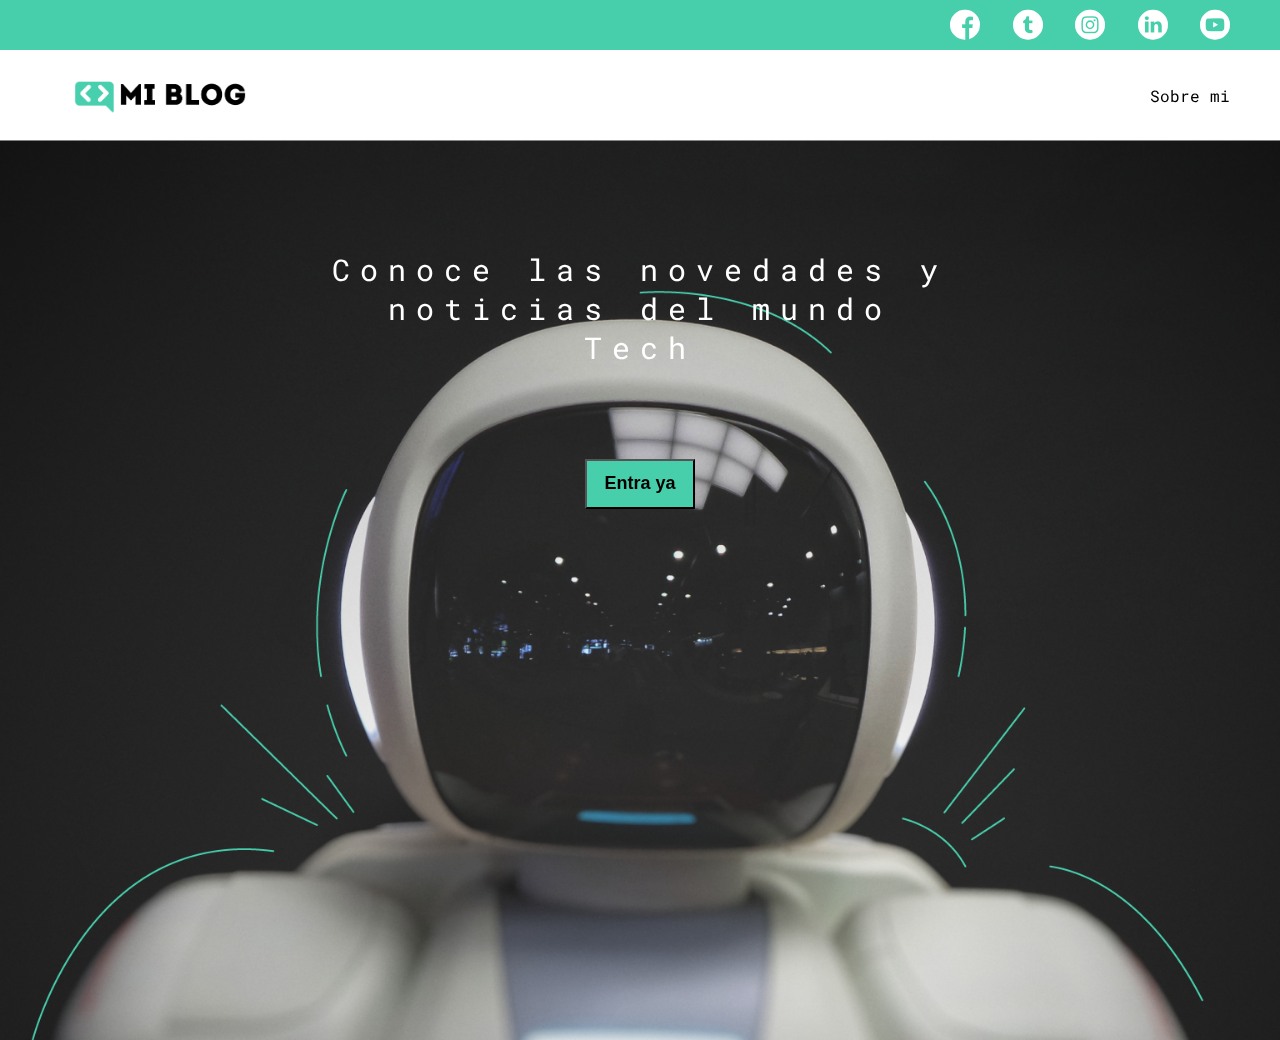
<file: index.html>
<!DOCTYPE html>
<html lang="en">
<head>
    <meta charset="UTF-8">
    <meta name="viewport" content="width=device-width, initial-scale=1.0">
    <meta http-equiv="X-UA-Compatible" content="ie=edge"> 
    <title>Maquetacion</title>
    <link rel="stylesheet" href="./css/style.css">
    <link rel="stylesheet" href="./css/font/flaticon.css">
    <link rel="stylesheet" href="./css/media-queries.css">
</head>
<body class="home-body">
    <header>
        <section class="header-icons-container">
            <div class="icons">
                <a href=""> <span class="flaticon-001-facebook"></span></a>
                <a href=""> <span class="flaticon-002-twitter"></span></a>
                <a href=""> <span class="flaticon-011-instagram"></span></a>
                <a href=""> <span class="flaticon-010-linkedin"></span></a>
                <a href=""> <span class="flaticon-008-youtube"></span></a>
            </div>
        </section>
        <nav>
            <section class="nav-logo-container">
                <a href=""> <img src="./assets/img/Logo-negro.png" alt="logo"></a>
            </section>
            <section class="profile-link">
                <a href="/perfil.html">Sobre mi</a>
            </section>
        </nav>
    </header>
    <main class="home-main">
        <section>
            <p class="home-main-text">Conoce las novedades y noticias del mundo Tech</p>
            <button class="home-main-button">
                <a href="blogs.html">Entra ya</a>
            </button>
        </section>
    </main>
</body>
</html>
</file>
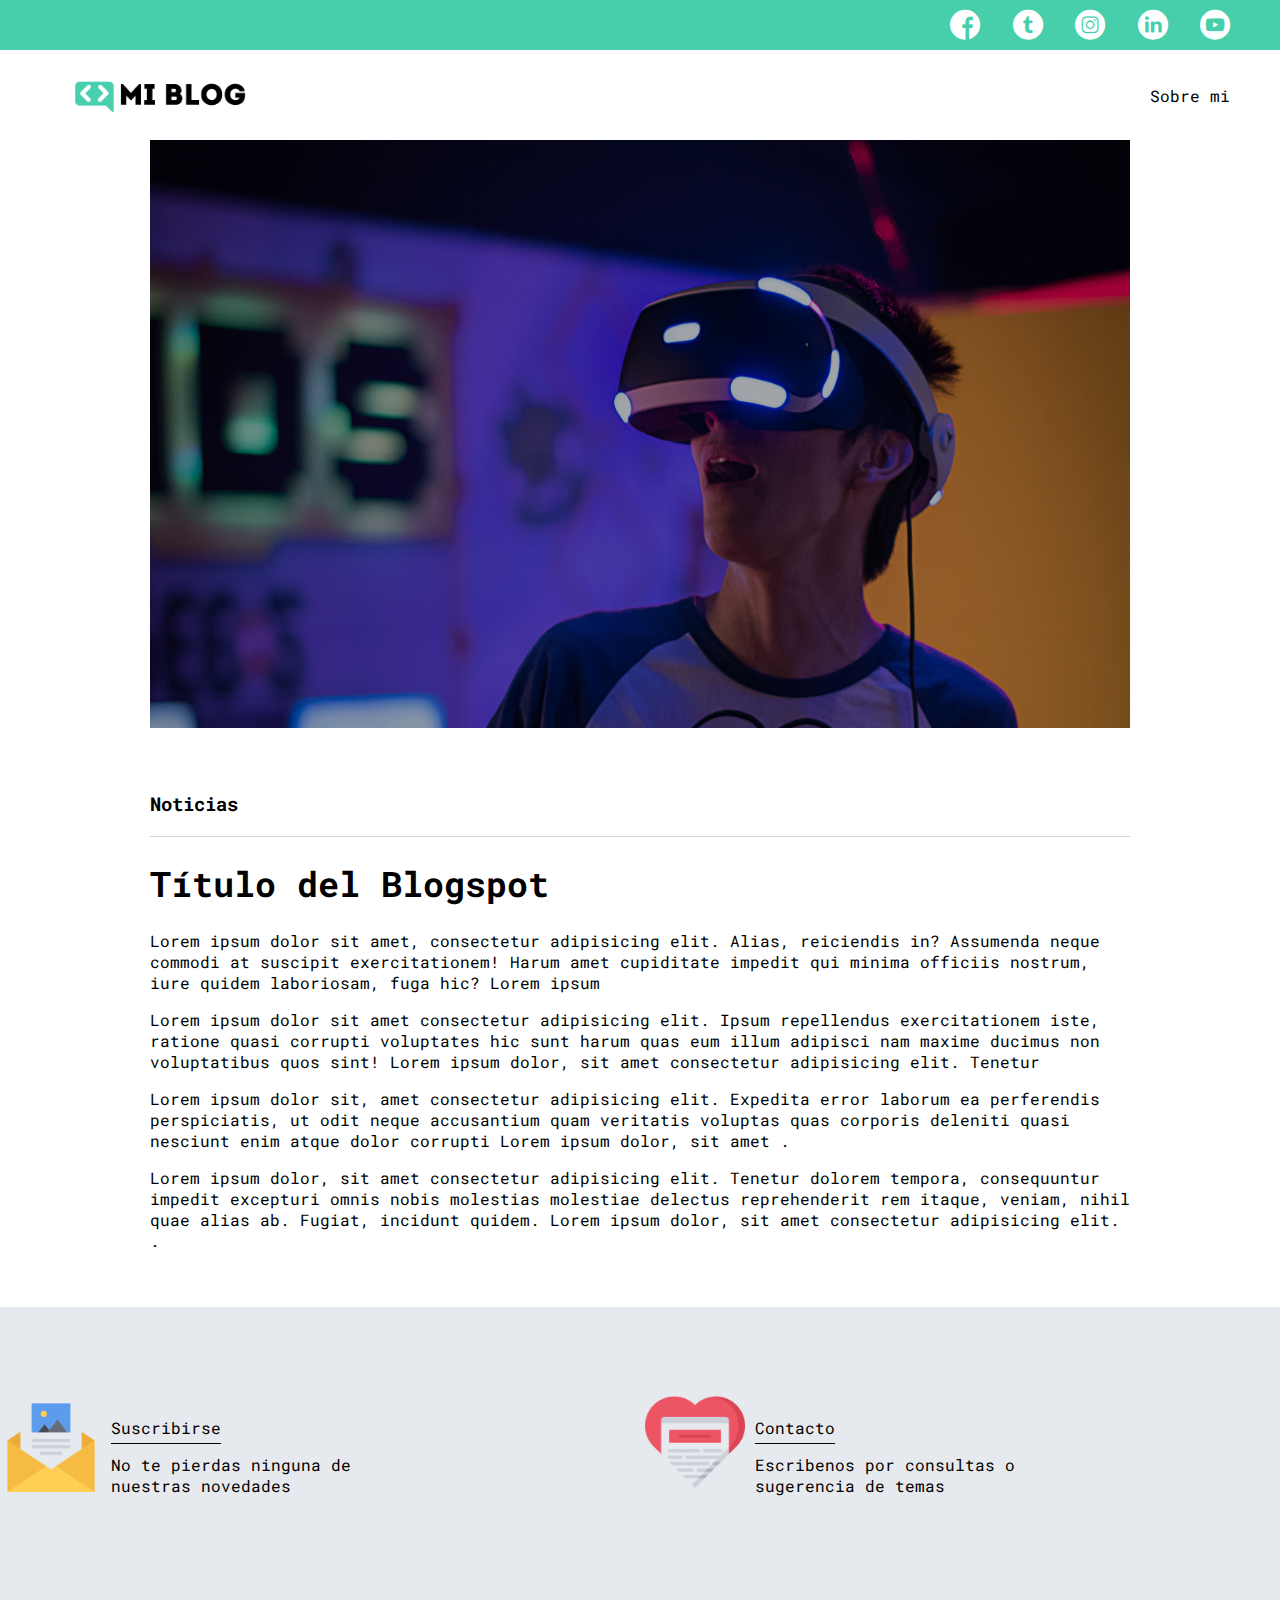
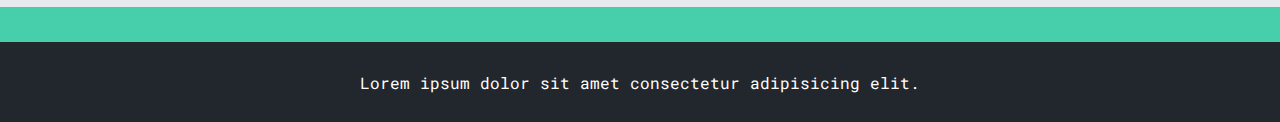
<file: blog.html>
<!DOCTYPE html>
<html lang="en">
<head>
    <meta charset="UTF-8">
    <meta name="viewport" content="width=device-width, initial-scale=1.0">
    <meta http-equiv="X-UA-Compatible" content="ie=edge"> 
    <title>Maquetacion</title>
    <link rel="stylesheet" href="./css/style.css">
    <link rel="stylesheet" href="./css/font/flaticon.css">
    <link rel="stylesheet" href="./css/media-queries.css">
</head>
<body>
    <header>
        <section class="header-icons-container">
            <div class="icons">
                <a href=""> <span class="flaticon-001-facebook"></span></a>
                <a href=""> <span class="flaticon-002-twitter"></span></a>
                <a href=""> <span class="flaticon-011-instagram"></span></a>
                <a href=""> <span class="flaticon-010-linkedin"></span></a>
                <a href=""> <span class="flaticon-008-youtube"></span></a>
            </div>
        </section>
        <nav>
            <section class="nav-logo-container">
                <a href=""> <img src="./assets/img/Logo-negro.png" alt="logo"></a>
            </section>
            <section class="profile-link">
                <a href="/">Sobre mi</a>
            </section>
        </nav>
    </header>
    <main>
        <section class=" grid-container blogpost-img-container">
            <img src="assets/img/post-1.png" alt="">
        </section>
        <section class="blogpost-main-container">
            <div class="grid-container">
                <h3>Noticias</h3>
                <article>
                    <h1>Título del Blogspot</h1>
                    <p>Lorem ipsum dolor sit amet, consectetur adipisicing elit. Alias, reiciendis in? Assumenda neque commodi at suscipit exercitationem! Harum amet cupiditate impedit qui minima officiis nostrum, iure quidem laboriosam, fuga hic? Lorem ipsum </p>
                    <p>Lorem ipsum dolor sit amet consectetur adipisicing elit. Ipsum repellendus exercitationem iste, ratione quasi corrupti voluptates hic sunt harum quas eum illum adipisci nam maxime ducimus non voluptatibus quos sint! Lorem ipsum dolor, sit amet consectetur adipisicing elit. Tenetur </p>
                    <p>Lorem ipsum dolor sit, amet consectetur adipisicing elit. Expedita error laborum ea perferendis perspiciatis, ut odit neque accusantium quam veritatis voluptas quas corporis deleniti quasi nesciunt enim atque dolor corrupti Lorem ipsum dolor, sit amet .
                    </p>
                    <p>Lorem ipsum dolor, sit amet consectetur adipisicing elit. Tenetur dolorem tempora, consequuntur impedit excepturi omnis nobis molestias molestiae delectus reprehenderit rem itaque, veniam, nihil quae alias ab. Fugiat, incidunt quidem. Lorem ipsum dolor, sit amet consectetur adipisicing elit. .</p>
                </article>
            </div>
        </section>
        <section class="contact-main-container">
            <div class="contact-left">
                <img src="assets/img/013-newsletter.png" alt="">
                <div>
                    <a href="/">Suscribirse</a>
                    <p>No te pierdas ninguna de nuestras novedades</p>
                </div>
            </div>
            <div class="contact-right">
                <img src="assets/img/006-like.png" alt="">
                <div>   
                    <a href="/">Contacto</a>
                    <p>Escribenos por consultas o sugerencia de temas</p>
            </div>
        </section>
    </main>
    <footer>
        <p>Lorem ipsum dolor sit amet consectetur adipisicing elit.</p>
    </footer>
</body>
</html>
</file>
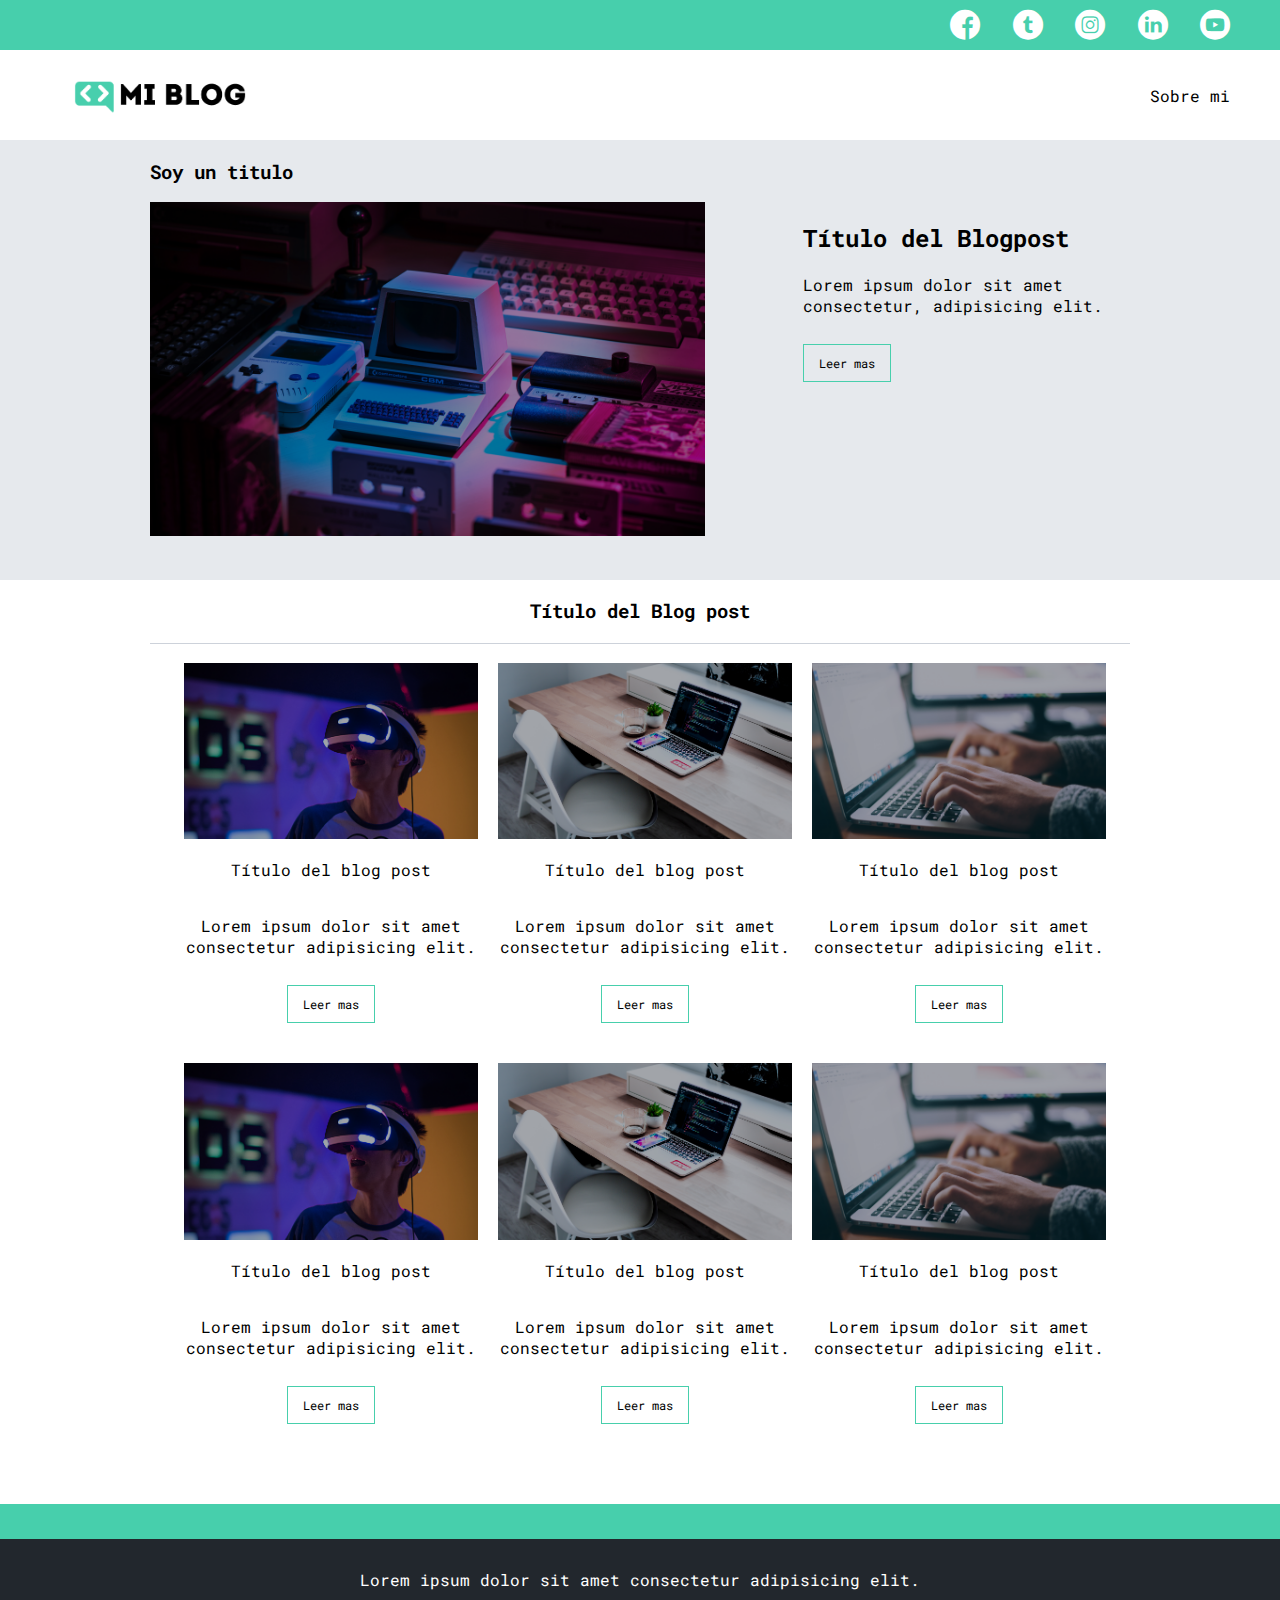
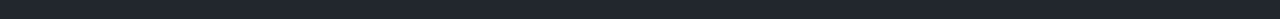
<file: blogs.html>
<!DOCTYPE html>
<html lang="en">
<head>
    <meta charset="UTF-8">
    <meta name="viewport" content="width=device-width, initial-scale=1.0">
    <meta http-equiv="X-UA-Compatible" content="ie=edge"> 
    <title>Maquetacion</title>
    <link rel="stylesheet" href="./css/style.css">
    <link rel="stylesheet" href="./css/font/flaticon.css">
    <link rel="stylesheet" href="./css/media-queries.css">
</head>
<body>
    <header>
        <section class="header-icons-container">
            <div class="icons">
                <a href=""> <span class="flaticon-001-facebook"></span></a>
                <a href=""> <span class="flaticon-002-twitter"></span></a>
                <a href=""> <span class="flaticon-011-instagram"></span></a>
                <a href=""> <span class="flaticon-010-linkedin"></span></a>
                <a href=""> <span class="flaticon-008-youtube"></span></a>
            </div>
        </section>
        <nav>
            <section class="nav-logo-container">
                <a href=""> <img src="./assets/img/Logo-negro.png" alt="logo"></a>
            </section>
            <section class="profile-link">
                <a href="/perfil.html">Sobre mi</a>
            </section>
        </nav>
    </header>
    <main class="blogs-main">
        <section class="blogs-new-container">
            <div class=" grid-container blogs-main-new">
                <h3>Soy un titulo</h3>
                <div class="blogs-new-img-container">
                    <img src="./assets/img/main-news-img.png" alt="">
                </div>
                <div class="blogs-new-info-container">
                    <h2>Título del Blogpost</h2>
                    <p>Lorem ipsum dolor sit amet consectetur, adipisicing elit.</p>
                    <a href="blog.html" class="blogs-button">Leer mas </a>
                </div>
            </div>   
        </section>
        <section class="blogs-post-container">
            <div class="grid-container">
                <h3>Título del Blog post</h3>
                <article class="post-container">
                    <img src="./assets/img/post-1.png" alt="">
                    <p>Título del blog post</p>
                    <p>Lorem ipsum dolor sit amet consectetur adipisicing elit.</p>
                    <a href="blog.html" class="blogs-button">Leer mas</a>
                </article>
                <article class="post-container">
                    <img src="./assets/img/post-2.png" alt="">
                    <p>Título del blog post</p>
                    <p>Lorem ipsum dolor sit amet consectetur adipisicing elit.</p>
                    <a href="blog.html" class="blogs-button">Leer mas</a>
                </article>
                <article class="post-container">
                    <img src="./assets/img/post-3.png" alt="">
                    <p>Título del blog post</p>
                    <p>Lorem ipsum dolor sit amet consectetur adipisicing elit.</p>
                    <a href="blog.html" class="blogs-button">Leer mas</a>
                </article>
                <article class="post-container">
                    <img src="./assets/img/post-1.png" alt="">
                    <p>Título del blog post</p>
                    <p>Lorem ipsum dolor sit amet consectetur adipisicing elit.</p>
                    <a href="blog.html" class="blogs-button">Leer mas</a>
                </article>
                <article class="post-container">
                    <img src="./assets/img/post-2.png" alt="">
                    <p>Título del blog post</p>
                    <p>Lorem ipsum dolor sit amet consectetur adipisicing elit.</p>
                    <a href="blog.html" class="blogs-button">Leer mas</a>
                </article>
                <article class="post-container">
                    <img src="./assets/img/post-3.png" alt="">
                    <p>Título del blog post</p>
                    <p>Lorem ipsum dolor sit amet consectetur adipisicing elit.</p>
                    <a href="blog.html" class="blogs-button">Leer mas</a>
                </article>
            </div>
        </section>
    </main>
    <footer>
        <p>Lorem ipsum dolor sit amet consectetur adipisicing elit.</p>
    </footer>
</body>
</html>
</file>
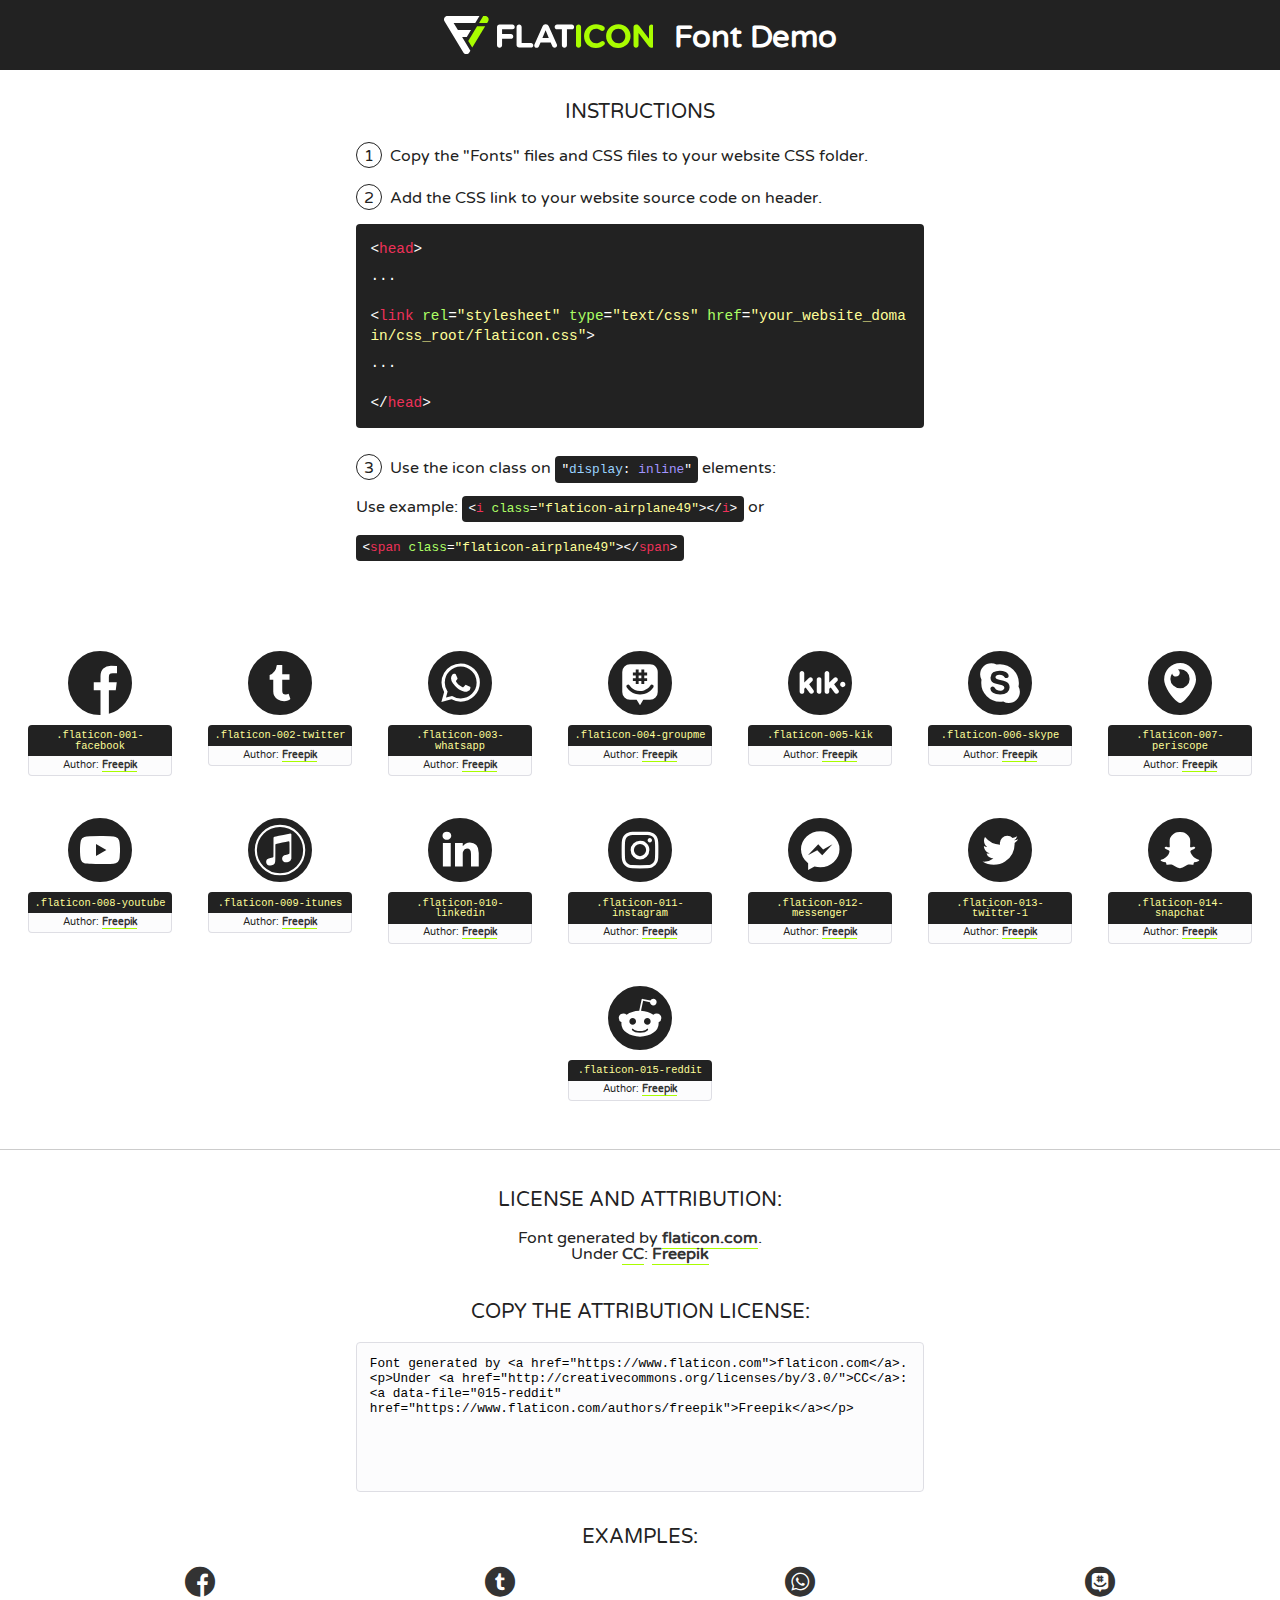
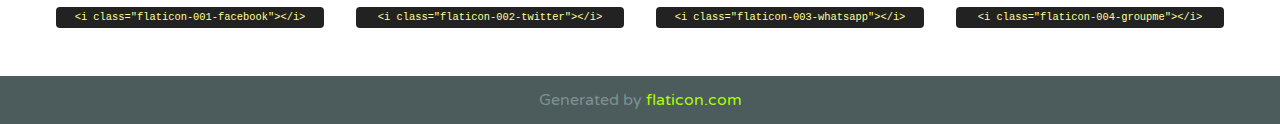
<file: css/font/flaticon.html>
<!DOCTYPE html>
<!--
  Flaticon icon font: Flaticon
  Creation date: 20/12/2018 09:27
-->
<html>
<!DOCTYPE html>
<html>

<head>
    <title>Flaticon WebFont</title>
    <link href="http://fonts.googleapis.com/css?family=Varela+Round" rel="stylesheet" type="text/css" />
    <link rel="stylesheet" type="text/css" href="flaticon.css">
    <meta charset="UTF-8">
    <style>
    html, body, div, span, applet, object, iframe,
    h1, h2, h3, h4, h5, h6, p, blockquote, pre,
    a, abbr, acronym, address, big, cite, code,
    del, dfn, em, img, ins, kbd, q, s, samp,
    small, strike, strong, sub, sup, tt, var,
    b, u, i, center,
    dl, dt, dd, ol, ul, li,
    fieldset, form, label, legend,
    table, caption, tbody, tfoot, thead, tr, th, td,
    article, aside, canvas, details, embed, 
    figure, figcaption, footer, header, hgroup, 
    menu, nav, output, ruby, section, summary,
    time, mark, audio, video {
        margin: 0;
        padding: 0;
        border: 0;
        font-size: 100%;
        font: inherit;
        vertical-align: baseline;
    }
    /* HTML5 display-role reset for older browsers */
    article, aside, details, figcaption, figure, 
    footer, header, hgroup, menu, nav, section {
        display: block;
    }
    body {
        line-height: 1;
    }
    ol, ul {
        list-style: none;
    }
    blockquote, q {
        quotes: none;
    }
    blockquote:before, blockquote:after,
    q:before, q:after {
        content: '';
        content: none;
    }
    table {
        border-collapse: collapse;
        border-spacing: 0;
    }
    body {
        font-family: 'Varela Round', Helvetica, Arial, sans-serif;
        font-size: 16px;
        color: #222;
    }
    a {
        color: #333;
        border-bottom: 1px solid #a9fd00;
        font-weight: bold;
        text-decoration: none;
    }
    * {
        -moz-box-sizing: border-box;
        -webkit-box-sizing: border-box;
        box-sizing: border-box;
        margin: 0;
        padding: 0;
    }
    [class^="flaticon-"]:before, [class*=" flaticon-"]:before, [class^="flaticon-"]:after, [class*=" flaticon-"]:after {
        font-family: Flaticon;
        font-size: 30px;
        font-style: normal;
        margin-left: 20px;
        color: #333;
    }
    .wrapper {
        max-width: 600px;
        margin: auto;
        padding: 0 1em;
    }
    .title {
        font-size: 1.25em;
        text-align: center;
        margin-bottom: 1em;
        text-transform: uppercase;
    }
    header {
        text-align: center;
        background-color: #222;
        color: #fff;
        padding: 1em;
    }
    header .logo {
        width: 210px;
        height: 38px;
        display: inline-block;
        vertical-align: middle;
        margin-right: 1em;
        border: none;
    }
    header strong {
        font-size: 1.95em;
        font-weight: bold;
        vertical-align: middle;
        margin-top: 5px;
        display: inline-block;
    }
    .demo {
        margin: 2em auto;
        line-height: 1.25em;
    }
    .demo ul li {
        margin-bottom: 1em;
    }
    .demo ul li .num {
        color: #222;
        border-radius: 20px;
        display: inline-block;
        width: 26px;
        padding: 3px;
        height: 26px;
        text-align: center;
        margin-right: 0.5em;
        border: 1px solid #222;
    }
    .demo ul li code {
        background-color: #222;
        border-radius: 4px;
        padding: 0.25em 0.5em;
        display: inline-block;
        color: #fff;
        font-family: Consolas,Monaco,Lucida Console,Liberation Mono,DejaVu Sans Mono,Bitstream Vera Sans Mono,Courier New, monospace;
        font-weight: lighter;
        margin-top: 1em;
        font-size: 0.8em;
        word-break: break-all;
    }
    .demo ul li code.big {
        padding: 1em;
        font-size: 0.9em;
    }
    .demo ul li code .red {
        color: #EF3159;
    }
    .demo ul li code .green {
        color: #ACFF65;
    }
    .demo ul li code .yellow {
        color: #FFFF99;
    }
    .demo ul li code .blue {
        color: #99D3FF;
    }
    .demo ul li code .purple {
        color: #A295FF;
    }
    .demo ul li code .dots {
        margin-top: 0.5em;
        display: block;
    }
    #glyphs {
        border-bottom: 1px solid #ccc;
        padding: 2em 0;
        text-align: center;
    }
    .glyph {
        display: inline-block;
        width: 9em;
        margin: 1em;
        text-align: center;
        vertical-align: top;
        background: #FFF;
    }
    .glyph .glyph-icon {
        padding: 10px;
        display: block;
        font-family:"Flaticon";
        font-size: 64px;
        line-height: 1;
    }
    .glyph .glyph-icon:before {
        font-size: 64px;
        color: #222;
        margin-left: 0;
    }
    .class-name {
        font-size: 0.65em;
        background-color: #222;
        color: #fff;
        border-radius: 4px 4px 0 0;
        padding: 0.5em;
        color: #FFFF99;
        font-family: Consolas,Monaco,Lucida Console,Liberation Mono,DejaVu Sans Mono,Bitstream Vera Sans Mono,Courier New, monospace;
    }
    .author-name {
        font-size: 0.6em;
        background-color: #fcfcfd;
        border: 1px solid #DEDEE4;
        border-top: 0;
        border-radius: 0 0 4px 4px;
        padding: 0.5em;
    }
    .class-name:last-child {
        font-size: 10px;
        color:#888;
    }
    .class-name:last-child a {
        font-size: 10px;
        color:#555;
    }
    .class-name:last-child a:hover {
        color:#a9fd00;
    }
    .glyph > input {
        display: block;
        width: 100px;
        margin: 5px auto;
        text-align: center;
        font-size: 12px;
        cursor: text;
    }
    .glyph > input.icon-input {
        font-family:"Flaticon";
        font-size: 16px;
        margin-bottom: 10px;
    }
    .attribution .title {
        margin-top: 2em;
    }
    .attribution textarea {
        background-color: #fcfcfd;
        padding: 1em;
        border: none;
        box-shadow: none;
        border: 1px solid #DEDEE4;
        border-radius: 4px;
        resize: none;
        width: 100%;
        height: 150px;
        font-size: 0.8em;
        font-family: Consolas,Monaco,Lucida Console,Liberation Mono,DejaVu Sans Mono,Bitstream Vera Sans Mono,Courier New, monospace;
        -webkit-appearance: none;
    }
    .iconsuse {
        margin: 2em auto;
        text-align: center;
        max-width: 1200px;
    }
    .iconsuse:after {
        content: '';
        display: table;
        clear: both;
    }
    .iconsuse .image {
        float: left;
        width: 25%;
        padding: 0 1em;
    }
    .iconsuse .image p {
        margin-bottom: 1em;
    }
    .iconsuse .image span {
        display: block;
        font-size: 0.65em;
        background-color: #222;
        color: #fff;
        border-radius: 4px;
        padding: 0.5em;
        color: #FFFF99;
        margin-top: 1em;
        font-family: Consolas,Monaco,Lucida Console,Liberation Mono,DejaVu Sans Mono,Bitstream Vera Sans Mono,Courier New, monospace;
    }
    #footer {
        text-align: center;
        background-color: #4C5B5C;
        color: #7c9192;
        padding: 1em;
    }
    #footer a {
        border: none;
        color: #a9fd00;
        font-weight: normal;
    }
    @media (max-width: 960px) {
        .iconsuse .image {
            width: 50%;
        }
    }
    @media (max-width: 560px) {
        .iconsuse .image {
            width: 100%;
        }
    }
    </style>
</head>

<body class="characters-off">

    <header>
        <a href="https://www.flaticon.com" target="_blank" class="logo">
            <svg version="1.1" xmlns="http://www.w3.org/2000/svg" xmlns:xlink="http://www.w3.org/1999/xlink" xmlns:a="http://ns.adobe.com/AdobeSVGViewerExtensions/3.0/" viewBox="0 0 560.875 102.036" enable-background="new 0 0 560.875 102.036" xml:space="preserve">
                <defs>
                </defs>
                <g>
                    <g class="letters">
                        <path fill="#ffffff" d="M141.596,29.675c0-3.777,2.985-6.767,6.764-6.767h34.438c3.426,0,6.15,2.728,6.15,6.15
                        c0,3.43-2.724,6.149-6.15,6.149h-27.674v13.091h23.719c3.429,0,6.151,2.724,6.151,6.15c0,3.43-2.723,6.149-6.151,6.149h-23.719
                        v17.574c0,3.773-2.986,6.761-6.764,6.761c-3.779,0-6.764-2.989-6.764-6.761V29.675z"></path>
                        <path fill="#ffffff" d="M193.844,29.149c0-3.781,2.985-6.767,6.764-6.767c3.776,0,6.763,2.985,6.763,6.767v42.957h25.039
                        c3.426,0,6.149,2.726,6.149,6.153c0,3.425-2.723,6.15-6.149,6.15h-31.802c-3.779,0-6.764-2.986-6.764-6.768V29.149z"></path>
                        <path fill="#ffffff" d="M241.891,75.71l21.438-48.407c1.492-3.341,4.215-5.357,7.906-5.357h0.792
                        c3.686,0,6.323,2.017,7.815,5.357l21.439,48.407c0.436,0.967,0.701,1.845,0.701,2.723c0,3.602-2.809,6.501-6.414,6.501
                        c-3.161,0-5.269-1.845-6.499-4.655l-4.132-9.661h-27.059l-4.301,10.102c-1.144,2.631-3.426,4.214-6.237,4.214
                        c-3.517,0-6.24-2.81-6.24-6.325C241.1,77.64,241.451,76.677,241.891,75.71z M279.932,58.666l-8.521-20.297l-8.526,20.297H279.932
                        z"></path>
                        <path fill="#ffffff" d="M314.864,35.387H301.86c-3.429,0-6.239-2.813-6.239-6.238c0-3.429,2.811-6.24,6.239-6.24h39.533
                        c3.426,0,6.237,2.811,6.237,6.24c0,3.425-2.811,6.238-6.237,6.238h-13.001v42.785c0,3.773-2.99,6.761-6.764,6.761
                        c-3.779,0-6.764-2.989-6.764-6.761V35.387z"></path>
                        <path fill="#A9FD00" d="M352.615,29.149c0-3.781,2.985-6.767,6.767-6.767c3.774,0,6.761,2.985,6.761,6.767v49.024
                        c0,3.773-2.987,6.761-6.761,6.761c-3.781,0-6.767-2.989-6.767-6.761V29.149z"></path>
                        <path fill="#A9FD00" d="M374.132,53.836v-0.179c0-17.481,13.178-31.801,32.065-31.801c9.22,0,15.459,2.458,20.557,6.238
                        c1.402,1.054,2.637,2.985,2.637,5.357c0,3.692-2.985,6.59-6.681,6.59c-1.845,0-3.071-0.702-4.044-1.319
                        c-3.776-2.813-7.729-4.393-12.562-4.393c-10.364,0-17.831,8.611-17.831,19.154v0.173c0,10.542,7.291,19.329,17.831,19.329
                        c5.715,0,9.492-1.756,13.359-4.834c1.049-0.874,2.458-1.491,4.039-1.491c3.429,0,6.325,2.813,6.325,6.236
                        c0,2.106-1.056,3.78-2.282,4.834c-5.539,4.834-12.036,7.733-21.878,7.733C387.572,85.464,374.132,71.493,374.132,53.836z"></path>
                        <path fill="#A9FD00" d="M433.009,53.836v-0.179c0-17.481,13.79-31.801,32.766-31.801c18.981,0,32.592,14.143,32.592,31.628v0.173
                        c0,17.483-13.785,31.807-32.769,31.807C446.625,85.464,433.009,71.32,433.009,53.836z M484.224,53.836v-0.179
                        c0-10.539-7.725-19.326-18.626-19.326c-10.893,0-18.449,8.611-18.449,19.154v0.173c0,10.542,7.73,19.329,18.626,19.329
                        C476.676,72.986,484.224,64.378,484.224,53.836z"></path>
                        <path fill="#A9FD00" d="M506.233,29.321c0-3.774,2.99-6.763,6.767-6.763h1.401c3.252,0,5.183,1.583,7.029,3.953l26.093,34.265
                        V29.059c0-3.692,2.99-6.677,6.681-6.677c3.683,0,6.671,2.985,6.671,6.677v48.934c0,3.78-2.987,6.765-6.764,6.765h-0.436
                        c-3.257,0-5.188-1.581-7.034-3.953l-27.056-35.492v32.944c0,3.687-2.985,6.676-6.678,6.676c-3.683,0-6.673-2.989-6.673-6.676
                        V29.321z"></path>
                    </g>
                    <g class="insignia">
                        <path fill="#ffffff" d="M48.372,56.137h12.517l11.156-18.537H37.186L25.688,18.539h57.825L94.668,0H9.271
                        C5.925,0,2.842,1.801,1.198,4.716c-1.644,2.907-1.593,6.482,0.134,9.343l50.38,83.501c1.678,2.781,4.689,4.476,7.938,4.476
                        c3.246,0,6.257-1.695,7.935-4.476l2.898-4.804L48.372,56.137z"></path>
                        <g class="i">
                            <path fill="#A9FD00" d="M93.575,18.539h0.031v0.004l21.652,0.004l2.705-4.488c1.727-2.861,1.778-6.436,0.133-9.343
                            C116.454,1.801,113.371,0,110.026,0h-5.294L93.575,18.539z"></path>
                            <polygon fill="#A9FD00" points="88.291,27.356 64.725,66.486 75.519,84.404 109.942,27.356"></polygon>
                        </g>
                    </g>
                </g>
            </svg>
        </a>
        <strong>Font Demo</strong>
    </header>


    <section class="demo wrapper">

        <p class="title">Instructions</p>

        <ul>
            <li>
                <span class="num">1</span>Copy the "Fonts" files and CSS files to your website CSS folder.
            </li>
            <li>
                <span class="num">2</span>Add the CSS link to your website source code on header.
                <code class="big">
                    &lt;<span class="red">head</span>&gt;
                    <br/><span class="dots">...</span>
                    <br/>&lt;<span class="red">link</span> <span class="green">rel</span>=<span class="yellow">"stylesheet"</span> <span class="green">type</span>=<span class="yellow">"text/css"</span> <span class="green">href</span>=<span class="yellow">"your_website_domain/css_root/flaticon.css"</span>&gt;
                    <br/><span class="dots">...</span>
                    <br/>&lt;/<span class="red">head</span>&gt;
                </code>
            </li>

            <li>
                <p>
                    <span class="num">3</span>Use the icon class on <code>"<span class="blue">display</span>:<span class="purple"> inline</span>"</code> elements:
                    <br />
                    Use example: <code>&lt;<span class="red">i</span> <span class="green">class</span>=<span class="yellow">&quot;flaticon-airplane49&quot;</span>&gt;&lt;/<span class="red">i</span>&gt;</code> or <code>&lt;<span class="red">span</span> <span class="green">class</span>=<span class="yellow">&quot;flaticon-airplane49&quot;</span>&gt;&lt;/<span class="red">span</span>&gt;</code>
            </li>
        </ul>

    </section>




   <section id="glyphs">          
    
      
        <div class="glyph"><div class="glyph-icon flaticon-001-facebook"></div>
            <div class="class-name">.flaticon-001-facebook</div>
            <div class="author-name">Author: <a data-file="001-facebook" href="https://www.flaticon.com/authors/freepik">Freepik</a> </div> 
        </div>        
        
        <div class="glyph"><div class="glyph-icon flaticon-002-twitter"></div>
            <div class="class-name">.flaticon-002-twitter</div>
            <div class="author-name">Author: <a data-file="002-twitter" href="https://www.flaticon.com/authors/freepik">Freepik</a> </div> 
        </div>        
        
        <div class="glyph"><div class="glyph-icon flaticon-003-whatsapp"></div>
            <div class="class-name">.flaticon-003-whatsapp</div>
            <div class="author-name">Author: <a data-file="003-whatsapp" href="https://www.flaticon.com/authors/freepik">Freepik</a> </div> 
        </div>        
        
        <div class="glyph"><div class="glyph-icon flaticon-004-groupme"></div>
            <div class="class-name">.flaticon-004-groupme</div>
            <div class="author-name">Author: <a data-file="004-groupme" href="https://www.flaticon.com/authors/freepik">Freepik</a> </div> 
        </div>        
        
        <div class="glyph"><div class="glyph-icon flaticon-005-kik"></div>
            <div class="class-name">.flaticon-005-kik</div>
            <div class="author-name">Author: <a data-file="005-kik" href="https://www.flaticon.com/authors/freepik">Freepik</a> </div> 
        </div>        
        
        <div class="glyph"><div class="glyph-icon flaticon-006-skype"></div>
            <div class="class-name">.flaticon-006-skype</div>
            <div class="author-name">Author: <a data-file="006-skype" href="https://www.flaticon.com/authors/freepik">Freepik</a> </div> 
        </div>        
        
        <div class="glyph"><div class="glyph-icon flaticon-007-periscope"></div>
            <div class="class-name">.flaticon-007-periscope</div>
            <div class="author-name">Author: <a data-file="007-periscope" href="https://www.flaticon.com/authors/freepik">Freepik</a> </div> 
        </div>        
        
        <div class="glyph"><div class="glyph-icon flaticon-008-youtube"></div>
            <div class="class-name">.flaticon-008-youtube</div>
            <div class="author-name">Author: <a data-file="008-youtube" href="https://www.flaticon.com/authors/freepik">Freepik</a> </div> 
        </div>        
        
        <div class="glyph"><div class="glyph-icon flaticon-009-itunes"></div>
            <div class="class-name">.flaticon-009-itunes</div>
            <div class="author-name">Author: <a data-file="009-itunes" href="https://www.flaticon.com/authors/freepik">Freepik</a> </div> 
        </div>        
        
        <div class="glyph"><div class="glyph-icon flaticon-010-linkedin"></div>
            <div class="class-name">.flaticon-010-linkedin</div>
            <div class="author-name">Author: <a data-file="010-linkedin" href="https://www.flaticon.com/authors/freepik">Freepik</a> </div> 
        </div>        
        
        <div class="glyph"><div class="glyph-icon flaticon-011-instagram"></div>
            <div class="class-name">.flaticon-011-instagram</div>
            <div class="author-name">Author: <a data-file="011-instagram" href="https://www.flaticon.com/authors/freepik">Freepik</a> </div> 
        </div>        
        
        <div class="glyph"><div class="glyph-icon flaticon-012-messenger"></div>
            <div class="class-name">.flaticon-012-messenger</div>
            <div class="author-name">Author: <a data-file="012-messenger" href="https://www.flaticon.com/authors/freepik">Freepik</a> </div> 
        </div>        
        
        <div class="glyph"><div class="glyph-icon flaticon-013-twitter-1"></div>
            <div class="class-name">.flaticon-013-twitter-1</div>
            <div class="author-name">Author: <a data-file="013-twitter-1" href="https://www.flaticon.com/authors/freepik">Freepik</a> </div> 
        </div>        
        
        <div class="glyph"><div class="glyph-icon flaticon-014-snapchat"></div>
            <div class="class-name">.flaticon-014-snapchat</div>
            <div class="author-name">Author: <a data-file="014-snapchat" href="https://www.flaticon.com/authors/freepik">Freepik</a> </div> 
        </div>        
        
        <div class="glyph"><div class="glyph-icon flaticon-015-reddit"></div>
            <div class="class-name">.flaticon-015-reddit</div>
            <div class="author-name">Author: <a data-file="015-reddit" href="https://www.flaticon.com/authors/freepik">Freepik</a> </div> 
        </div>        
        

    </section>



    <section class="attribution wrapper"   style="text-align:center;">

      <div class="title">License and attribution:</div><div class="attrDiv">Font generated by <a href="https://www.flaticon.com">flaticon.com</a>. <div><p>Under <a href="http://creativecommons.org/licenses/by/3.0/">CC</a>: <a data-file="015-reddit" href="https://www.flaticon.com/authors/freepik">Freepik</a></p>  </div>
      </div>
      <div class="title">Copy the Attribution License:</div>

    <textarea onclick="this.focus();this.select();">Font generated by &lt;a href=&quot;https://www.flaticon.com&quot;&gt;flaticon.com&lt;/a&gt;. <p>Under <a href="http://creativecommons.org/licenses/by/3.0/">CC</a>: <a data-file="015-reddit" href="https://www.flaticon.com/authors/freepik">Freepik</a></p>  
     </textarea>

    </section>

    <section class="iconsuse">

          <div class="title">Examples:</div>            
             
            <div class="image">
                <p>
                    <i class="glyph-icon flaticon-001-facebook"></i> 
                    <span>&lt;i class=&quot;flaticon-001-facebook&quot;&gt;&lt;/i&gt;</span>
                </p>
            </div>
            
            <div class="image">
                <p>
                    <i class="glyph-icon flaticon-002-twitter"></i> 
                    <span>&lt;i class=&quot;flaticon-002-twitter&quot;&gt;&lt;/i&gt;</span>
                </p>
            </div>
            
            <div class="image">
                <p>
                    <i class="glyph-icon flaticon-003-whatsapp"></i> 
                    <span>&lt;i class=&quot;flaticon-003-whatsapp&quot;&gt;&lt;/i&gt;</span>
                </p>
            </div>
            
            <div class="image">
                <p>
                    <i class="glyph-icon flaticon-004-groupme"></i> 
                    <span>&lt;i class=&quot;flaticon-004-groupme&quot;&gt;&lt;/i&gt;</span>
                </p>
            </div>
                       
        </div>
                            
    </section>

<div id="footer">
    <div>Generated by <a href="https://www.flaticon.com">flaticon.com</a>
    </div>
</div>



</body>
</html>
</file>
<file: css/style.css>
@import url('https://fonts.googleapis.com/css2?family=Roboto+Mono:wght@400;500;700&family=Roboto+Slab:wght@400;700&family=Roboto:wght@400;500;700;900&display=swap');

body {
    font-family: 'Roboto mono', monospace;
    margin: 0;
    padding: 0;
}
a {
    text-decoration: none;
    display: inline;
    color:black;
}
.home-body {
    position: fixed;
    top: 0;
    bottom: 0;
    left: 0;
    right: 0;
}
.grid-container {
    max-width: 980px;
    margin: auto;
}
header {
    width: 100%;
    height: 140px;
    display: grid;
}
header .header-icons-container {
    width: 100%;
    height: 50px;
    display: grid;
    background-color: #47cfac;
}
header .header-icons-container .icons {
    width: 300px;
    height: auto;
    display: flex;
    justify-items: flex-end;
    align-items: center;
    justify-content: space-between;
    justify-self: end;
    margin-right: 50px;
}
header .icons span {
    color: white;
}
nav {
    display: grid;
    grid-template-columns: 1fr 1fr;
    height: 90px;
}
nav .nav-logo-container {
    margin-left: 50px ;
}
nav .nav-logo-container img {
    width: 220px;
    margin-top: 10px;
}
nav .profile-link {
    display: flex;
    align-items: center;
    justify-content: flex-end;
    margin-right: 50px;
}
nav .profile-link a {
    color: black;
    margin-bottom: 1px solid black;
}
.home-main {
    display: grid;
    grid-template-columns: 1fr 2fr 1fr;
    height: 100%;
    background-image: url('../assets/img/Cover.png');
    background-position: center;
    background-repeat: no-repeat;
    background-size: cover;
}
.home-main section {
    display: grid;
    grid-column: 2;
    justify-items: center;
    height: 350px;
    margin-top: 80px;
}
.home-main-text {
    font-family: 'Roboto mono', monospace;
    font-size: 30px;
    font-weight: 700px;
    letter-spacing: 10px;
    color: white;
    text-align: center;
}
.home-main-button {
    width: 110px;
    height: 50px;
    background-color: #47cfac;
    display: grid;
    align-items: center;
}
.home-main-button a {
    font-weight: 700;
    font-size: 18px;
}

.blogs-main {
    display: grid;
}
.blogs-new-container {
    background-color: #e6e9ed;
    padding: 0 50px 40px ;
}
.blogs-main-new {
    display: grid;
    grid-template-columns: 2fr 1fr;
    grid-template-rows: 2fr;
}
.blogs-new-img-container {
    grid-column: 1;
}
.blogs-new-img-container img {
    width: 85%;
}
.blogs-new-info-container {
    grid-column: 2;
}
.blogs-new-info-container p {
    margin-bottom: 35px;
}
.blogs-button {
    border: 1px solid #47cfac;
    padding: 10px 15px;
	font-size: 12px;
}
.blogs-post-container {
    padding: 0 50px 40px;
    text-align: center;
}
.blogs-post-container h3 {
    border-bottom: 1px solid #cdd2da;
    padding-bottom: 20px;
}

.blogs-post-container .post-container {
    display: inline-block;
    padding-left: 10px;
    max-width: 30%;
    margin-bottom: 50px;
}
.blogs-post-container .post-container p {
    margin-bottom: 35px;
}
.blogs-post-container .post-container img {
    width: 100%;
}
footer {
    width: 100%;
    height: 80px;
    background-color: #22272d;
    border-top: 35px solid #47cfac;
    text-align: center;
}
footer p {
    color: white;
    margin-top: 30px;
}

.blogpost-img-container {
    padding: 0 50px 40px;   
}
.blogpost-img-container img {
    width: 100%;
}
.blogpost-main-container {
    padding: 0 50px 40px; 
}
.blogpost-main-container h3 {
    border-bottom: 1px solid #cdd2da;
    padding-bottom: 20px;
}
.blogpost-main-container article h1 {
    font-size: 35px;
}
.contact-main-container {
    width: 100%;
    min-height: 250px;
    background-color: #e6e9ed   ;
    text-align: center;
    padding-bottom: 50px;
}
.contact-main-container div {
    display: inline-block;
    width: 49.5%;
    height: 100%;
}
.contact-main-container div a {
    border-bottom: 1px solid black;
    padding-bottom: 5px;
}
.contact-main-container .contact-left, .contact-right {
    text-align: initial;
    margin-top: 85px;
}
.contact-main-container img {
    width: 100px;
}

.profile-main-container {
    padding: 70px 40px;
    background-color: #e6e9ed;
    margin-bottom: 50px;
}
.profile-main-container img {
    width: 320px;
    height: 150px;
    object-fit: cover;
    
    margin-right: 30px;
}
.profile-main-container .profile-container {
    display: flex;
}
.profile-main-proyects {
    padding: 0 50px 40px;
}
.profile-main-proyects h3 {
    border-bottom: 1px solid #cdd2da;
    padding-bottom: 35px;
    text-align: center;
}
.proyects-main-container {
    display: grid;
    grid-template-columns: 1fr 1fr 1fr;
}
.proyect-container {
    padding: 0 5px;
}
</file>
<file: css/font/flaticon.css>
/*
  	Flaticon icon font: Flaticon
  	Creation date: 20/12/2018 09:27
  	*/

@font-face {
  font-family: "Flaticon";
  src: url("./Flaticon.eot");
  src: url("./Flaticon.eot?#iefix") format("embedded-opentype"),
       url("./Flaticon.woff") format("woff"),
       url("./Flaticon.ttf") format("truetype"),
       url("./Flaticon.svg#Flaticon") format("svg");
  font-weight: normal;
  font-style: normal;
}

@media screen and (-webkit-min-device-pixel-ratio:0) {
  @font-face {
    font-family: "Flaticon";
    src: url("./Flaticon.svg#Flaticon") format("svg");
  }
}

[class^="flaticon-"]:before, [class*=" flaticon-"]:before,
[class^="flaticon-"]:after, [class*=" flaticon-"]:after {   
  font-family: Flaticon;
        font-size: 30px;
font-style: normal;
margin-left: 20px;
}

.flaticon-001-facebook:before { content: "\f100"; }
.flaticon-002-twitter:before { content: "\f101"; }
.flaticon-003-whatsapp:before { content: "\f102"; }
.flaticon-004-groupme:before { content: "\f103"; }
.flaticon-005-kik:before { content: "\f104"; }
.flaticon-006-skype:before { content: "\f105"; }
.flaticon-007-periscope:before { content: "\f106"; }
.flaticon-008-youtube:before { content: "\f107"; }
.flaticon-009-itunes:before { content: "\f108"; }
.flaticon-010-linkedin:before { content: "\f109"; }
.flaticon-011-instagram:before { content: "\f10a"; }
.flaticon-012-messenger:before { content: "\f10b"; }
.flaticon-013-twitter-1:before { content: "\f10c"; }
.flaticon-014-snapchat:before { content: "\f10d"; }
.flaticon-015-reddit:before { content: "\f10e"; }
</file>
<file: css/media-queries.css>
@media (max-width:900px) {
    .blogs-main-new {
        grid-template-columns: 1fr;
        grid-template-rows: 3fr;
    }
    .blogs-new-img-container {
        grid-row: 2;
    }
    .blogs-new-info-container {
        grid-column: 1;
        grid-row: 3;
    }
    .blogs-post-container .post-container {
        max-width: 45%;
    }
    .proyects-main-container {
        grid-template-columns: 1fr 1fr;
        grid-template-rows: 2fr;
    }
    .profile-main-container .profile-container {
        display: block;
    }
}
@media (max-width:600px) {
    .blogs-post-container .post-container {
        max-width: 95%;
    }
}
</file>
